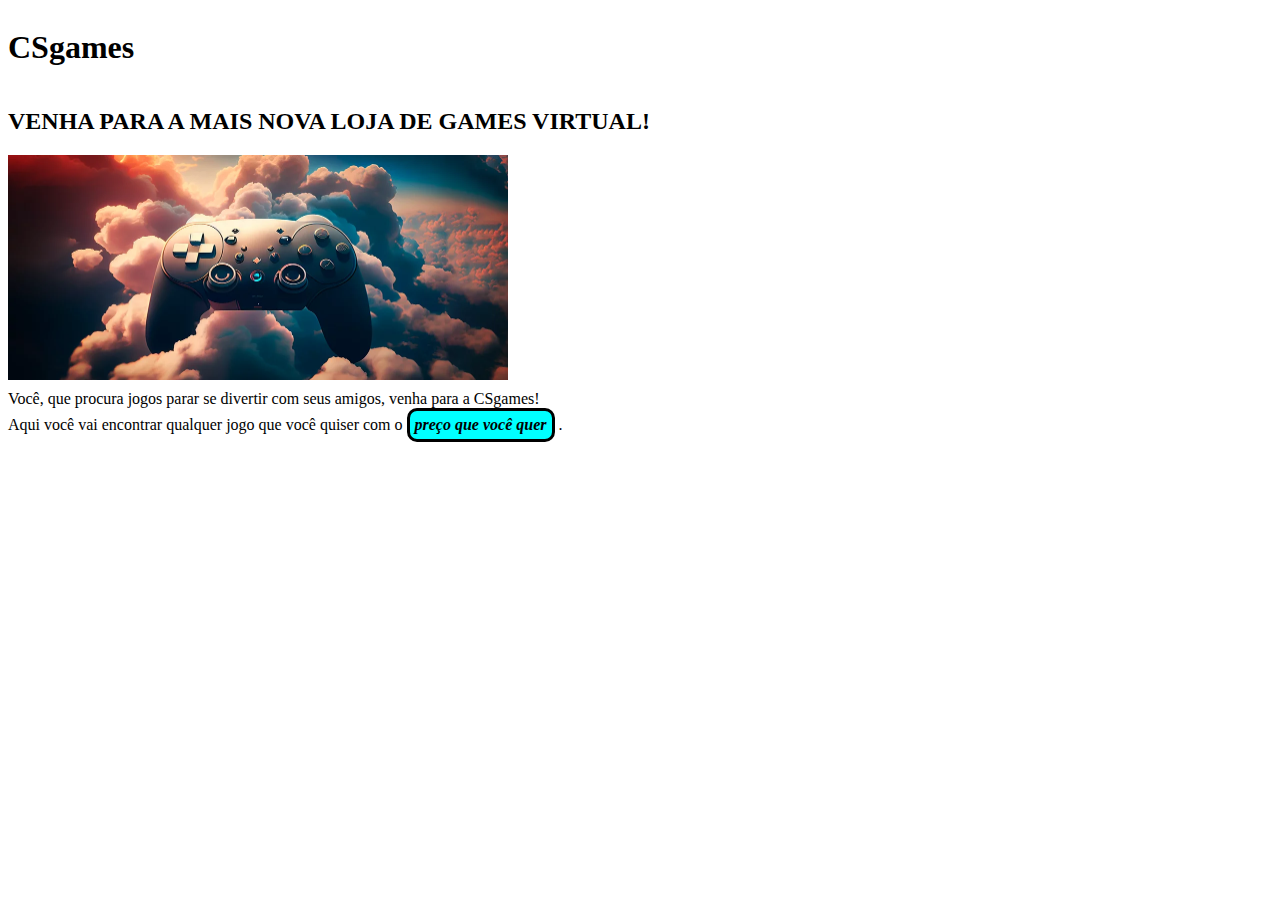
<file: aula-05/aula05-atividade01/index.html>
<!--                                    Aula 05 - Atividade 01
 
        Crie uma página HTML simples e aplique diferentes valores das propriedades CSS display e visibility
        para manipular a exibição de elementos na página.

        Objetivo: Aplicar um estilo básicoa um parágrafo usando CSS inline.
-->

<!DOCTYPE html>
<html lang="pt-br">
    <head>
        <meta charset="UTF-8">
        <meta name="viewport" content="width=device-width, initial-scale=1.0">
        <title>Atividade 01</title>
        <link rel="stylesheet" href="index.css">
    </head>
    <body>
        <header>
            <div class="cabeçalho">
                <div class="logo"><h1>CSgames</h1></div>
                <nav>
                    <div class="links">     <!-- Os links estão removidos pelo CSS, através da propriedade Display:none; -->
                        <a href="#">Jogos</a>
                        <a href="#">Quem Somos nós</a>
                        <a href="#">Contato</a>
                    </div>
                </nav>
            </div>
        </header>
        <main>
            <h2>VENHA PARA A MAIS NOVA LOJA DE GAMES VIRTUAL!</h1>
            <p>
            <img src="imagens/jogo.webp" alt="Controle">    <!-- Apliquei o display: block; para imagem fica acima do parágrafo -->
            Você, que procura jogos parar se divertir com seus amigos, venha para a CSgames! <br>
            Aqui você vai encontrar qualquer jogo que você quiser com o <em>preço que você quer</em> <!-- Apliquei o display:inline para que fique alinhado -->.</p>
        </main>
    </body>
</html>
</file>
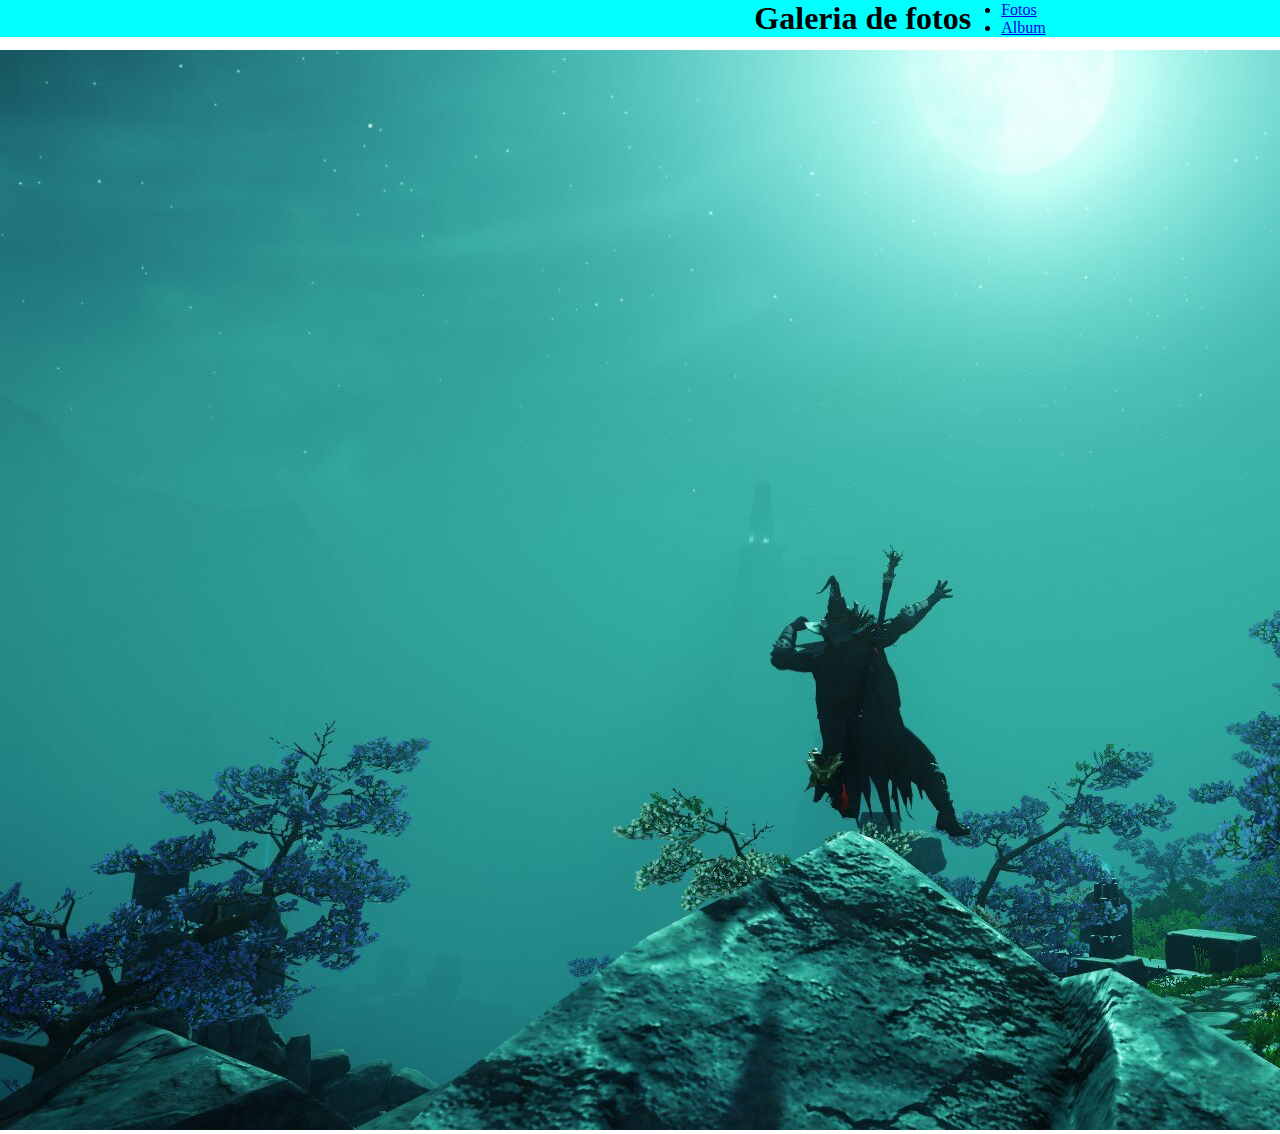
<file: aula-05/aula05-atividade03/index.html>
<!--                                            Aula 05 - atividade 03

    Crie uma página com um cabeçalho fixo no topo da página e uma imagem que apareça abaixo dele. A imagem deve ter um efeito de sobreposição (usando z-index) sobre o cabeçalho ao rolar a página.

    Instruções:

    - Crie um cabeçalho (<header>) e defina sua posição como fixed no topo da página.
    - Crie uma imagem (<img>) logo abaixo do cabeçalho, com uma altura suficiente para que o usuário precise rolar a página para ver o restante da imagem.

    - Aplique um z-index mais alto  à imagem para garantir que ela apareça acima do cabeçalho quando o usuário rolar a página. 

    Objetivo: Aprender a usar o posicionamento fixed para criar cabeçalhos fixos e manipular a ordem de empilhamento usando Z-index.
-->

<!DOCTYPE html>
<html lang="pt-br">
<head>
    <meta charset="UTF-8">
    <meta name="viewport" content="width=device-width, initial-scale=1.0">
    <title>Atividade 03</title>
    <link rel="stylesheet" href="style.css">
</head>
<body>
    <header>
        <div class="conteiner">
            <div class="galeria"><h1>Galeria de fotos</h1></div>
            <div class="links">
                <nav>
                    <ul>
                        <li><a href="#">Fotos</a></li>
                        <li><a href="#">Album</a></li>
                    </ul>
                </nav>
            </div>
        </div>
    </header>
    <main>
        <div class="imagem"><img src="imagens/new-world.jpeg" alt="New new-world"></div>
    </main>
</body>
</html>
</file>
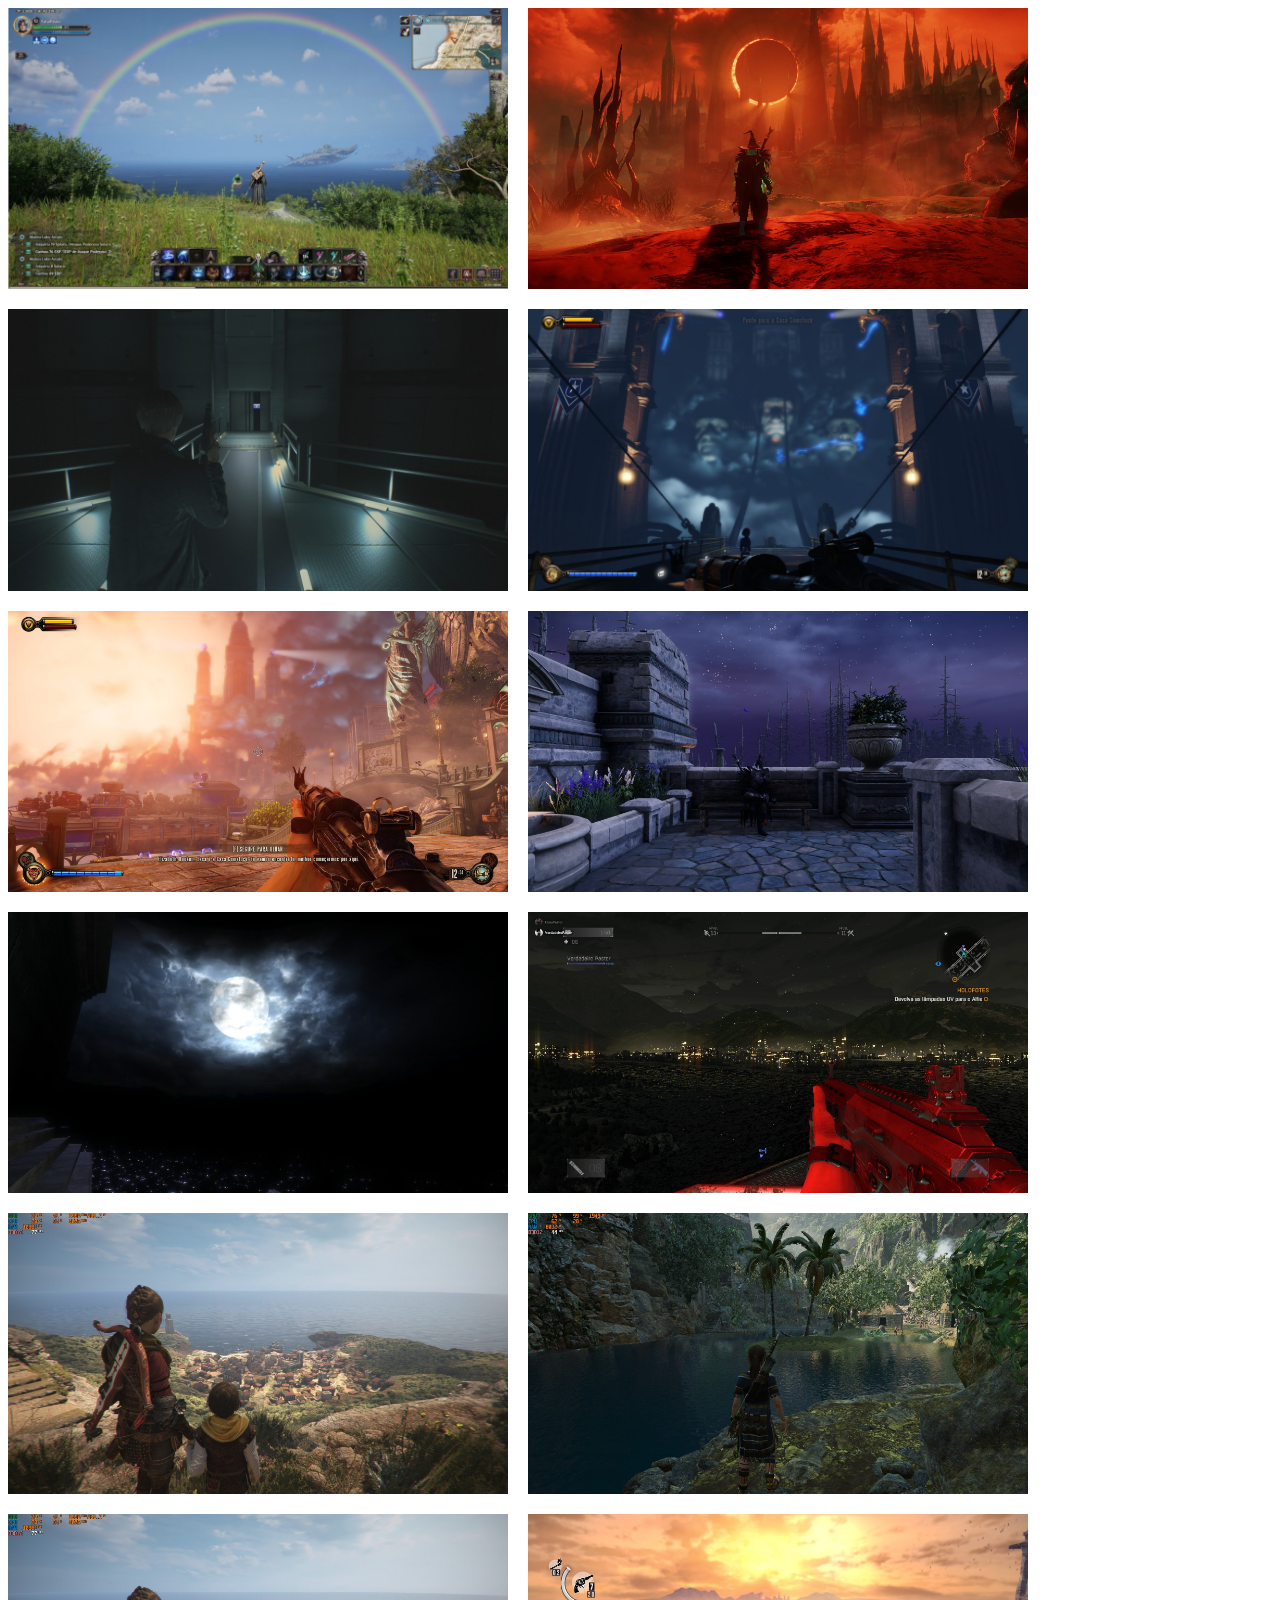
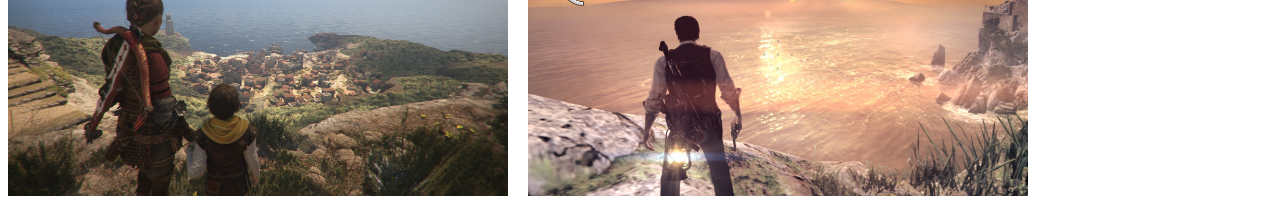
<file: aula-05/aula05-atividade04/index.html>
<!--                                             Aula 05 - atividade 04

    Crie uma página com uma galeria de imagens utilizando Flexbox.

    Instruções:
    - Crie um contêiner <div> que abriga várias imagens representadas por elementos <img>.
    - Aplique display: flex; ao contêiner.
    - Use a propriedade flex-wrap: wrap; para permitir que as imagens quebrem em várias linhas.
    - Aplique a propriedade gap para adicionar espaçamento entre as imagens.
    - Defina uma largura fixa para cada imagem para garantir que o Flexbox organize as imagens de forma responsiva.

      Objetivo: Praticar a criação de layouts flexíveis e responsivos utilizando Flexbox, com a capacidade de quebrar linhas
      de conteúdo.
-->

<!DOCTYPE html>
<html lang="pt-br">
<head>
    <meta charset="UTF-8">
    <meta name="viewport" content="width=device-width, initial-scale=1.0">
    <title>Atividade 04</title>
    <link rel="stylesheet" href="style.css">
</head>
<body>
    <div class="conteiner">
        <img src="imagens/jogo1.png" alt="Throne Liberty">
        <img src="imagens/jogo2.jpeg" alt="New World">
        <img src="imagens/jogo3.jpeg" alt="Resident Evil 2">
        <img src="imagens/jogo4.jpeg" alt="Bioshock Infinite">
        <img src="imagens/jogo5.jpeg" alt="Bioshock Infinite">
        <img src="imagens/jogo6.jpeg" alt="New World">
        <img src="imagens/jogo7.jpeg" alt="Bioshock">
        <img src="imagens/jogo8.jpeg" alt="Dying Light">
        <img src="imagens/jogo9.jpeg" alt="A Plague Tale Requiem">
        <img src="imagens/jogo10.jpeg" alt="Shadow of Tomb Raider">
        <img src="imagens/jogo11.jpeg" alt="A Plague Tale Requiem">
        <img src="imagens/jogo12.jpeg" alt="The Evil Within">
    </div>
</body>
</html>
</file>
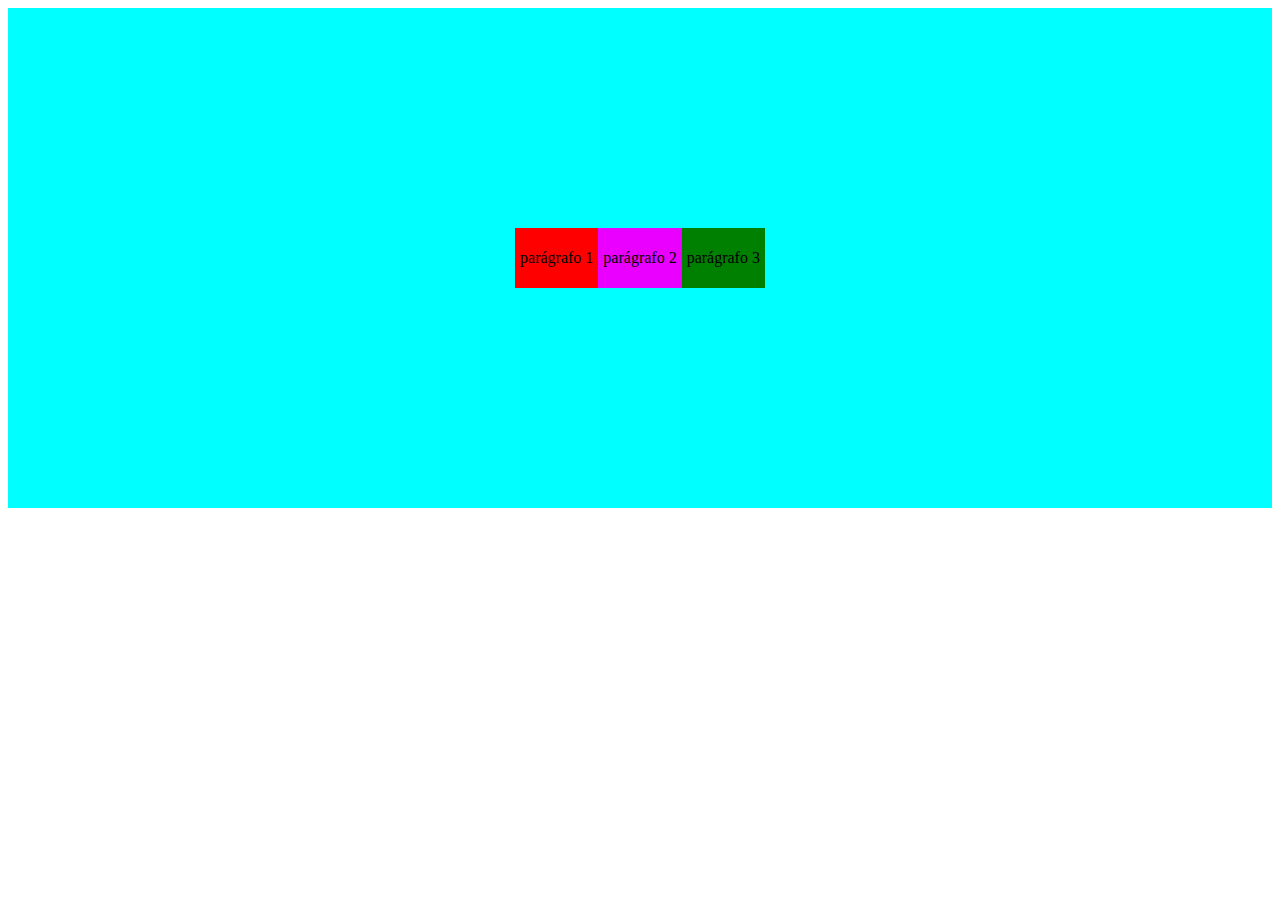
<file: aula-05/aula05-atividade05/index.html>
<!--                                             Aula 05 - Atividade 05

    Crie uma página com um contêiner flexível que contenha três caixas. Utilize o Flexbox para alinhar as caixas 
    horizontalmente no centro da página.

    Instruções:


    - Crie um contêiner <div> que abriga três elementos internos, também <div>, representando as caixas.
    - Aplique display: flex; ao contêiner.
    - Use a propriedade justify-content para centralizar as caixas horizontalmente.
    - Use a propriedade align-items para alinhar as caixas verticalmente no centro do contêiner.
    - Defina uma altura mínima para o contêiner para que o alinhamento vertical seja visível.

    Objetivo: Aprender a utilizar Flexbox para alinhar itens horizontalmente e verticalmente dentro de um contêiner.

-->

<!DOCTYPE html>
<html lang="en">
<head>
    <meta charset="UTF-8">
    <meta name="viewport" content="width=device-width, initial-scale=1.0">
    <title>Atividade 05</title>
    <link rel="stylesheet" href="style.css">
</head>
<body>
    <div class="conteiner">
        <div class="box1">
            <p>parágrafo 1</p>
        </div>
        <div class="box2">
            <p>parágrafo 2</p>
        </div>
        <div class="box3">
            <p>parágrafo 3</p>
        </div>
    </div>
</body>
</html>
</file>
<file: aula-05/aula05-atividade01/index.css>
.cabeçalho {
        display: flex;
        justify-content: center;
        align-items: center;
        gap: 30px;
        justify-content: space-between;
}

.links {
    display: flex;
    justify-content: flex-end;
    display: none;
}

img {
    width: 500px;
    display: block;
    margin-bottom: 10px;
}

em {
    padding: 5px;
    background-color: aqua;
    border-style: solid;
    border-radius: 10px;
    display: inline-block;
    font-weight: bold;
}
</file>
<file: aula-05/aula05-atividade03/style.css>
* {
    margin: 0;
    padding: 0;
    box-sizing: border-box;
}

.conteiner {
    position: fixed;
    background-color: aqua;
    z-index: 1;
    width: 1800px;
    display: flex;
    align-items: center;
    justify-content: center;
    gap: 30px;

}

.imagem {
    display: block;
    position: relative;
    top: 50px;
    z-index: 2;
}
</file>
<file: aula-05/aula05-atividade04/style.css>
.conteiner {
    display: flex;
    flex-wrap: wrap;
    gap: 20px;
}

.conteiner img {
    width: 500px; 
}
</file>
<file: aula-05/aula05-atividade05/style.css>
.conteiner {
    background-color: aqua;
    display: flex;
    justify-content: center;
    align-items: center;
    height: 500px;
}

.box1 {
    background-color: red;
    
}

.box2 {
    background-color: rgb(234, 0, 255);
}

.box3 {
    background-color: green;
}

.box1, .box2, .box3 {
    padding: 5px;
}
</file>
